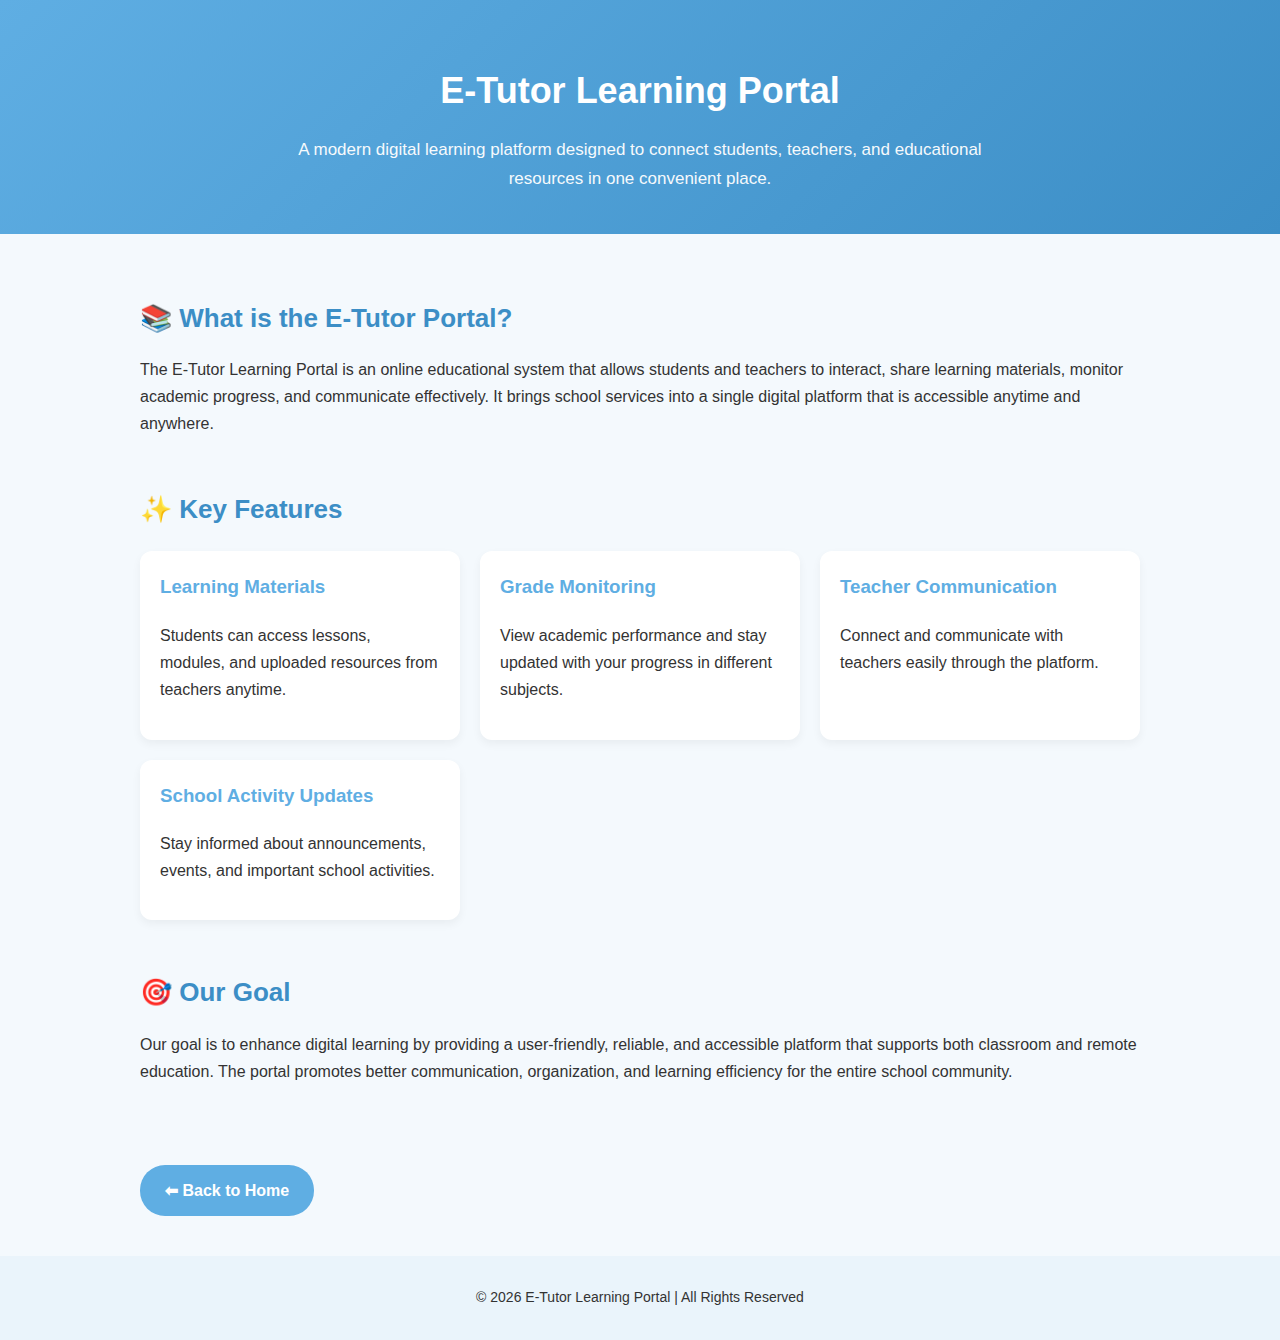
<file: learn-more/index.html>
<!DOCTYPE html>
<html lang="en">
<head>
    <meta charset="UTF-8">
    <meta name="viewport" content="width=device-width, initial-scale=1.0">
    <title>About E-Tutor Learning Portal</title>

    <style>
        body {
            margin: 0;
            font-family: Arial, Helvetica, sans-serif;
            background: #f4f9fd;
            color: #333;
            line-height: 1.7;
        }

        .header {
            background: linear-gradient(135deg, #5faee3, #3c8ec6);
            color: white;
            text-align: center;
            padding: 60px 20px 40px;
        }

        .header h1 {
            margin: 0;
            font-size: 36px;
        }

        .header p {
            max-width: 700px;
            margin: 15px auto 0;
            font-size: 17px;
            opacity: 0.95;
        }

        .container {
            max-width: 1000px;
            margin: auto;
            padding: 40px 20px;
        }

        .section {
            margin-bottom: 50px;
        }

        .section h2 {
            color: #3c8ec6;
            margin-bottom: 15px;
            font-size: 26px;
        }

        .features {
            display: grid;
            grid-template-columns: repeat(auto-fit, minmax(240px, 1fr));
            gap: 20px;
            margin-top: 20px;
        }

        .feature-box {
            background: white;
            padding: 20px;
            border-radius: 12px;
            box-shadow: 0 4px 10px rgba(0,0,0,0.05);
            transition: 0.3s;
        }

        .feature-box:hover {
            transform: translateY(-5px);
        }

        .feature-box h3 {
            margin-top: 0;
            color: #5faee3;
        }

        .back-btn {
            display: inline-block;
            margin-top: 30px;
            padding: 12px 25px;
            background: #5faee3;
            color: white;
            text-decoration: none;
            border-radius: 25px;
            font-weight: bold;
            transition: 0.3s;
        }

        .back-btn:hover {
            background: #3c8ec6;
        }

        footer {
            text-align: center;
            padding: 30px 15px;
            background: #eaf4fb;
            font-size: 14px;
        }
    </style>
</head>

<body>

    <div class="header">
        <h1>E-Tutor Learning Portal</h1>
        <p>A modern digital learning platform designed to connect students, teachers, and educational resources in one convenient place.</p>
    </div>

    <div class="container">

        <div class="section">
            <h2>📚 What is the E-Tutor Portal?</h2>
            <p>
                The E-Tutor Learning Portal is an online educational system that allows students and teachers to interact,
                share learning materials, monitor academic progress, and communicate effectively. It brings school services
                into a single digital platform that is accessible anytime and anywhere.
            </p>
        </div>

        <div class="section">
            <h2>✨ Key Features</h2>

            <div class="features">
                <div class="feature-box">
                    <h3>Learning Materials</h3>
                    <p>Students can access lessons, modules, and uploaded resources from teachers anytime.</p>
                </div>

                <div class="feature-box">
                    <h3>Grade Monitoring</h3>
                    <p>View academic performance and stay updated with your progress in different subjects.</p>
                </div>

                <div class="feature-box">
                    <h3>Teacher Communication</h3>
                    <p>Connect and communicate with teachers easily through the platform.</p>
                </div>

                <div class="feature-box">
                    <h3>School Activity Updates</h3>
                    <p>Stay informed about announcements, events, and important school activities.</p>
                </div>
            </div>
        </div>

        <div class="section">
            <h2>🎯 Our Goal</h2>
            <p>
                Our goal is to enhance digital learning by providing a user-friendly, reliable, and accessible platform
                that supports both classroom and remote education. The portal promotes better communication, organization,
                and learning efficiency for the entire school community.
            </p>
        </div>

        <a href="../index.html" class="back-btn">⬅ Back to Home</a>

    </div>

    <footer>
        © 2026 E-Tutor Learning Portal | All Rights Reserved
    </footer>

</body>
</html>
</file>
